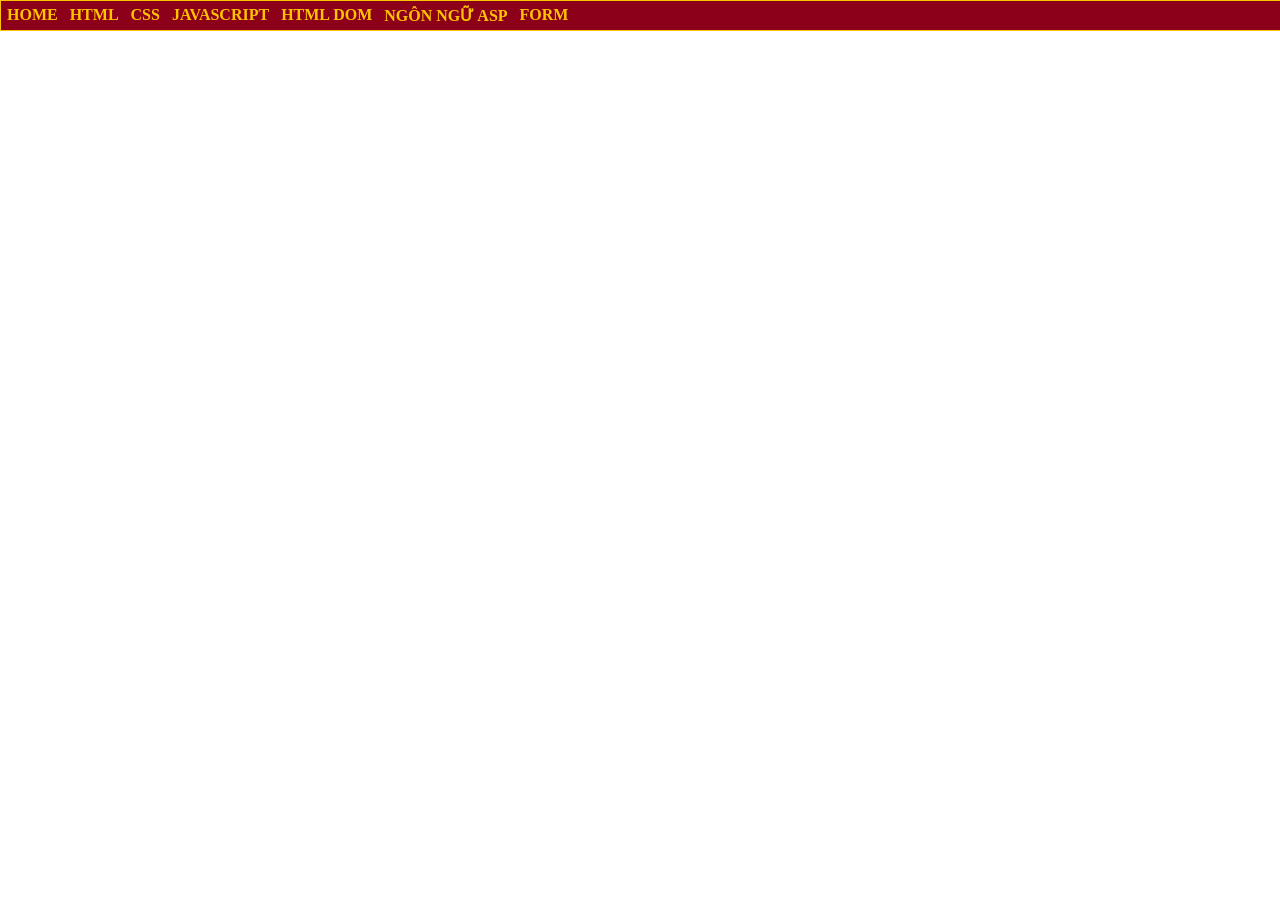
<file: index.html>
<html>
    <head>
        <title>Lê Trọng Phúc - K244161802</title>
        <style>
            @import url(CSS/main.css)
        </style>
    </head>
    <body>
        <div id="container">  
            <ul>
            <li> <a href="#">HOME</a></li>
            <li> <a href="#">HTML</a></li>
            <li> <a href="#">CSS</a>
                <ul>
                    <li> <a href="Ex42/ex42.html">Bài tập 42</a></li>
                    <li> <a href="ClientGet.html">Learn Form CSS</a></li>
             </ul>
            </li>
            <li> <a href="#">JAVASCRIPT</a>
             <ul>
                <li> <a href="Ex63/Ex63.html">Bài 63 - Đăng ký thành viên</a></li>
                <li> <a href="Ex64/Ex64.html">Bài 64 - Dynamic Table</a></li>
                <li> <a href="#">LESSON 03</a></li>
             </ul>
            </li>
            <li> <a href="#">HTML DOM</a></li>
            <li> <a href="#">NGÔN NGỮ ASP</a></li>
            <li> <a href="#">FORM</a>
             <ul>
                <li> <a href="Ex48/Ex48.html">Bài 48 - Registration</a></li>
                <li> <a href="Ex49/Ex49.html">Bài 49 - Online Classifieds Search Form</a></li>
                 <li> <a href="Ex50/Ex50.html">Bài 50 - DeLong Enterprises</a></li>
             </ul>
            </li>
            
            </ul>
            
            </div>
            
    </body>
</html>
</file>
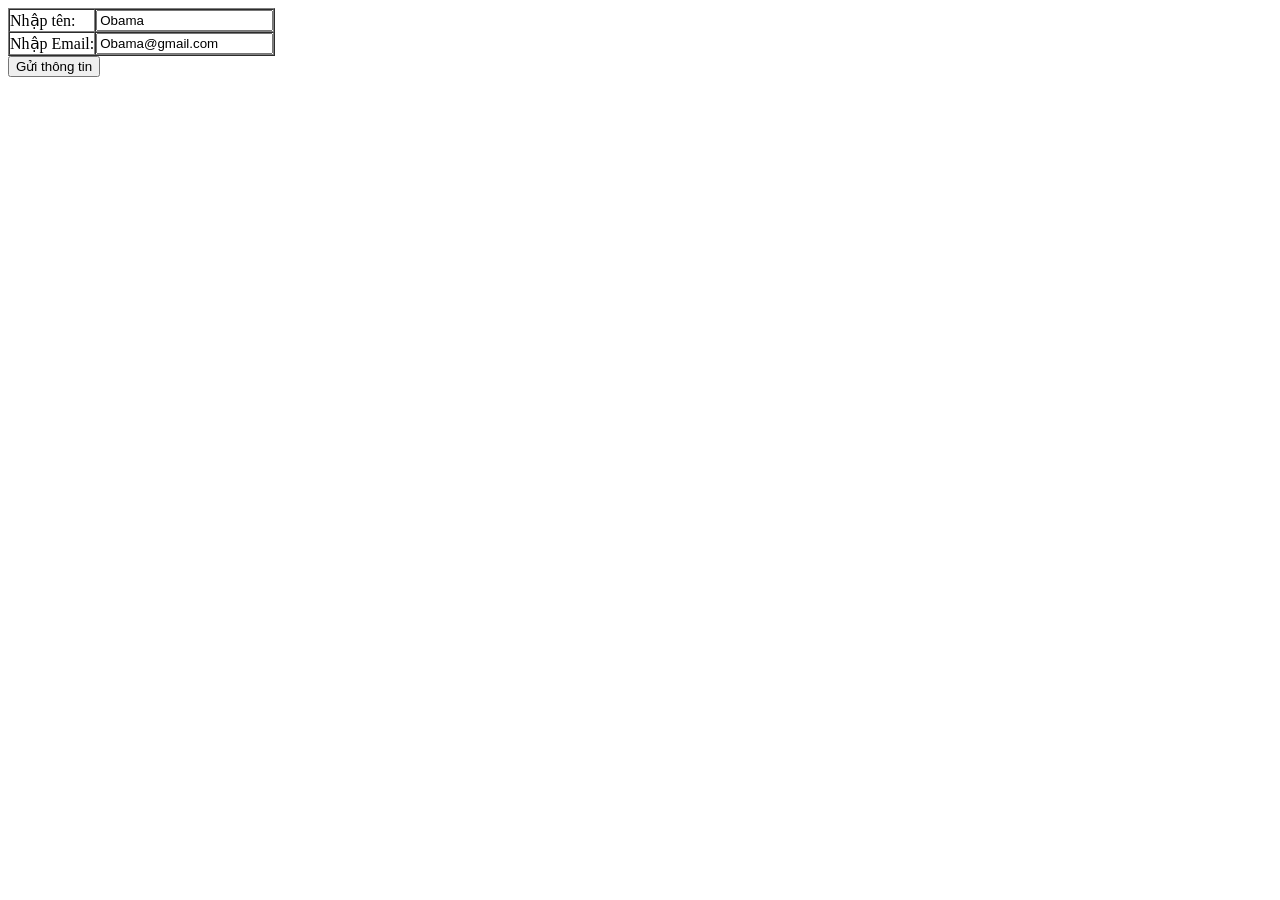
<file: ClientGet.html>
<html>
    <head>
        <title></title>
    </head>

    <body>
        <form action="SeverGet.html" method="get">
            <table border="1" cellpadding="0" cellspacing="0">
                <tr>
                    <td>Nhập tên:</td>
                    <td>
                        <input type="text" value="Obama" name="txtten" />
                    </td>
                </tr>

                <tr>
                    <td>Nhập Email:</td>
                    <td>
                        <input type="email" value="Obama@gmail.com" name="txtemail" />
                    </td>
                </tr>
            </table>

            <input type="submit" value="Gửi thông tin" />
        </form>
    </body>
</html>
</file>
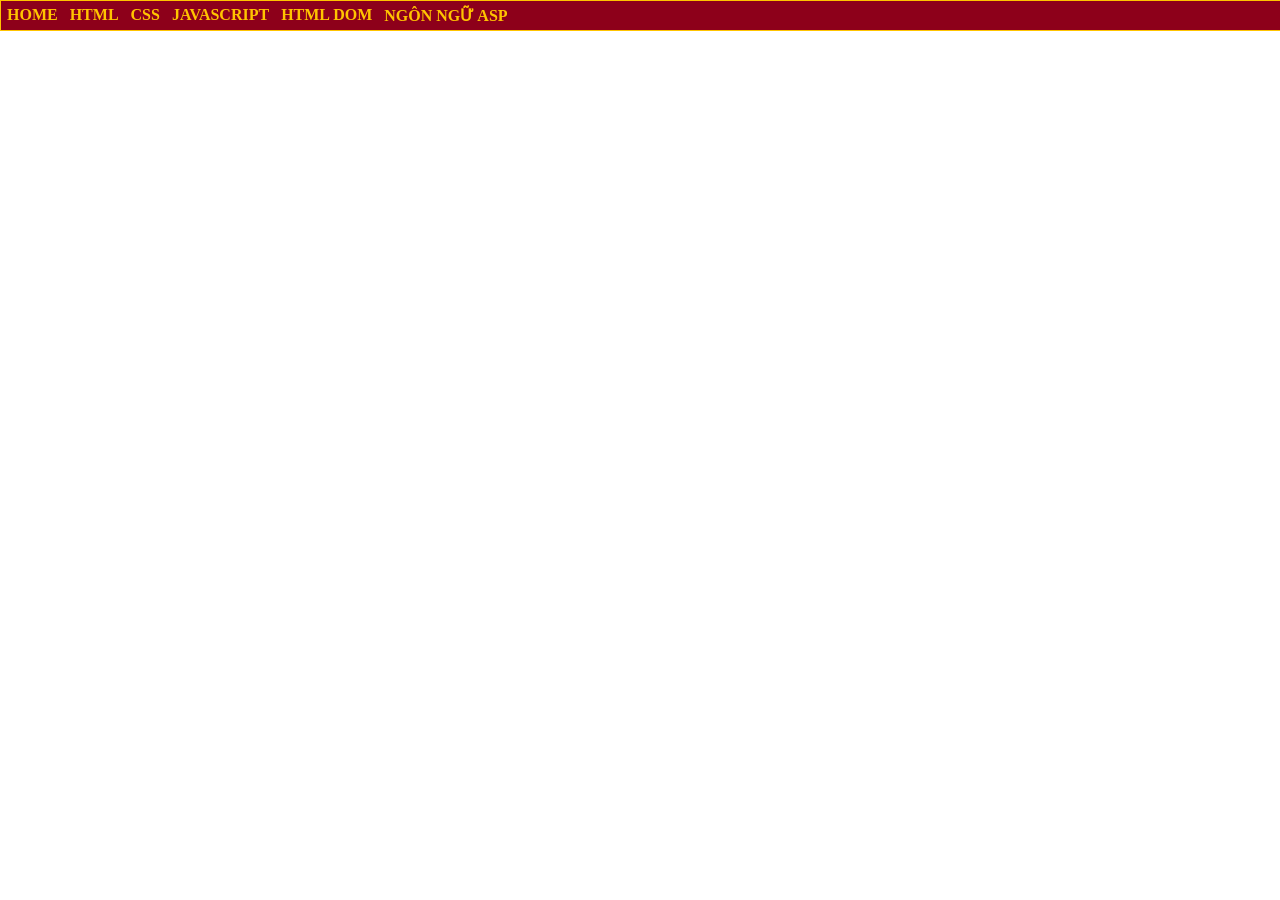
<file: home.html>
<html>
    <head>
        <title>Lê Trọng Phúc - K244161802</title>
        <style>
            @import url(CSS/main.css)
        </style>
    </head>
    <body>
        <div id="container">  
            <ul>
            <li> <a href="/CV/cv.html">HOME</a></li>
            <li> <a href="#">HTML</a></li>
            <li> <a href="#">CSS</a>
                <ul>
                 <li> <a href="#">CSS CĂN BẢN</a></li>
                 <li> <a href="#">GIAO DIỆN VỚI CSS</a></li>
                 <li> <a href="#">CSS NÂNG CAO</a></li>
             </ul>
            </li>
            <li> <a href="#">JAVASCRIPT</a>
             <ul>
                 <li> <a href="#">LESSON 01</a></li>
                 <li> <a href="#">LESSON 02</a></li>
                 <li> <a href="#">LESSON 03</a></li>
             </ul>
            </li>
            <li> <a href="#">HTML DOM</a></li>
            <li> <a href="#">NGÔN NGỮ ASP</a></li>
            
            
            </ul>
            
            </div>
            
    </body>
</html>
</file>
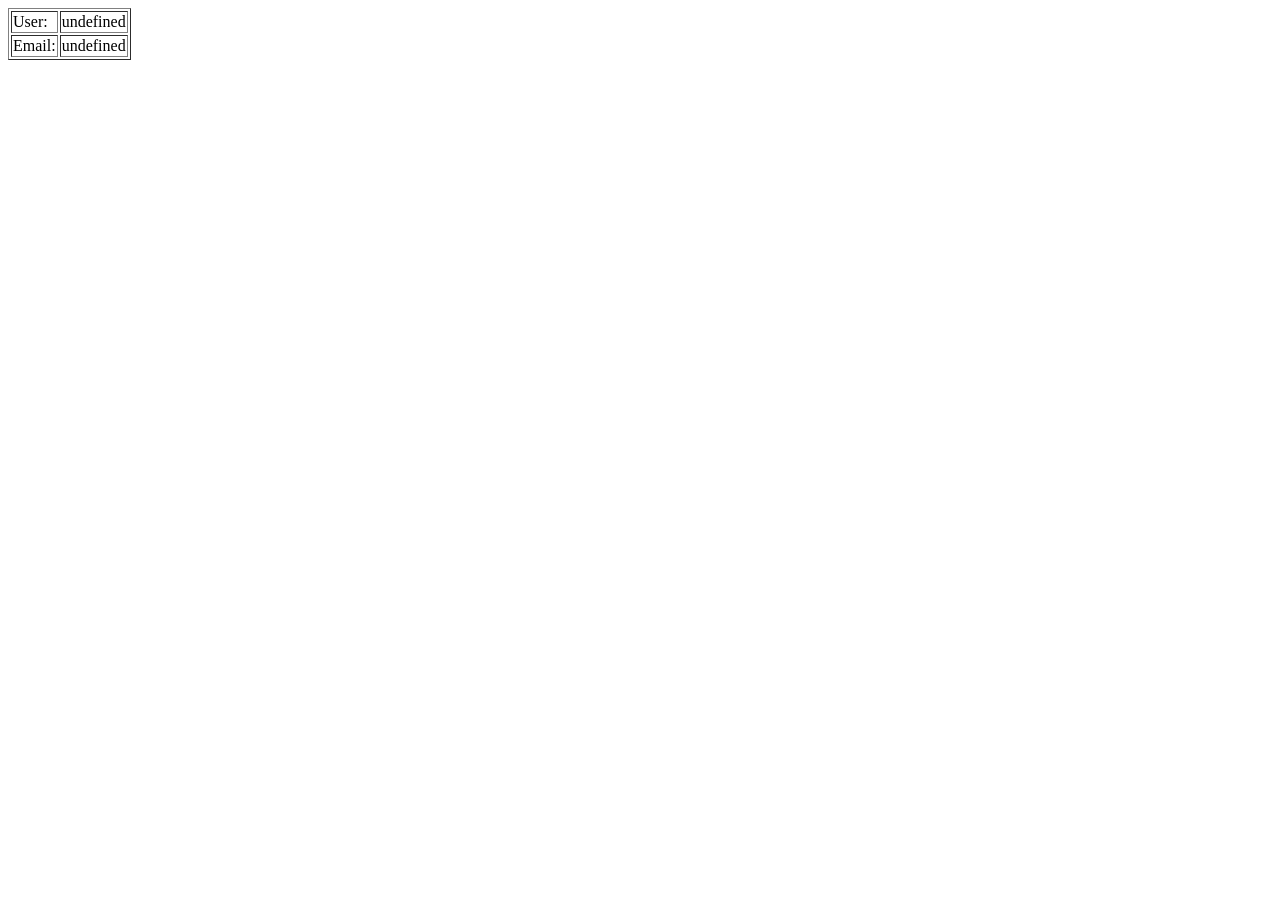
<file: SeverGet.html>
<html>
    <head>
        <meta charset="utf-8" />
        <title></title>
    
        <script>
            function getUrlVars() {
                var vars = {};
    
                var parts = window.location.href.replace(
                    /[?&]+([^=&]+)=([^&]*)/gi,
                    function (m, key, value) {
                        vars[key] = value;
                    }
                );
    
                return vars;
            }
    
            var ten = unescape(getUrlVars()["txtten"]);
            var email = unescape(getUrlVars()["txtemail"]);
        </script>
    </head>
    <body>

        <form>
            <table border="1">
                <tr>
                    <td>User:</td>
                    <td id="iduser"></td>
                </tr>
    
                <tr>
                    <td>Email:</td>
                    <td id="idemail"></td>
                </tr>
            </table>
        </form>
    
        <script>
            document.getElementById("iduser").innerHTML = ten;
            document.getElementById("idemail").innerHTML = email;
        </script>
    
    </body>
</html>
</file>
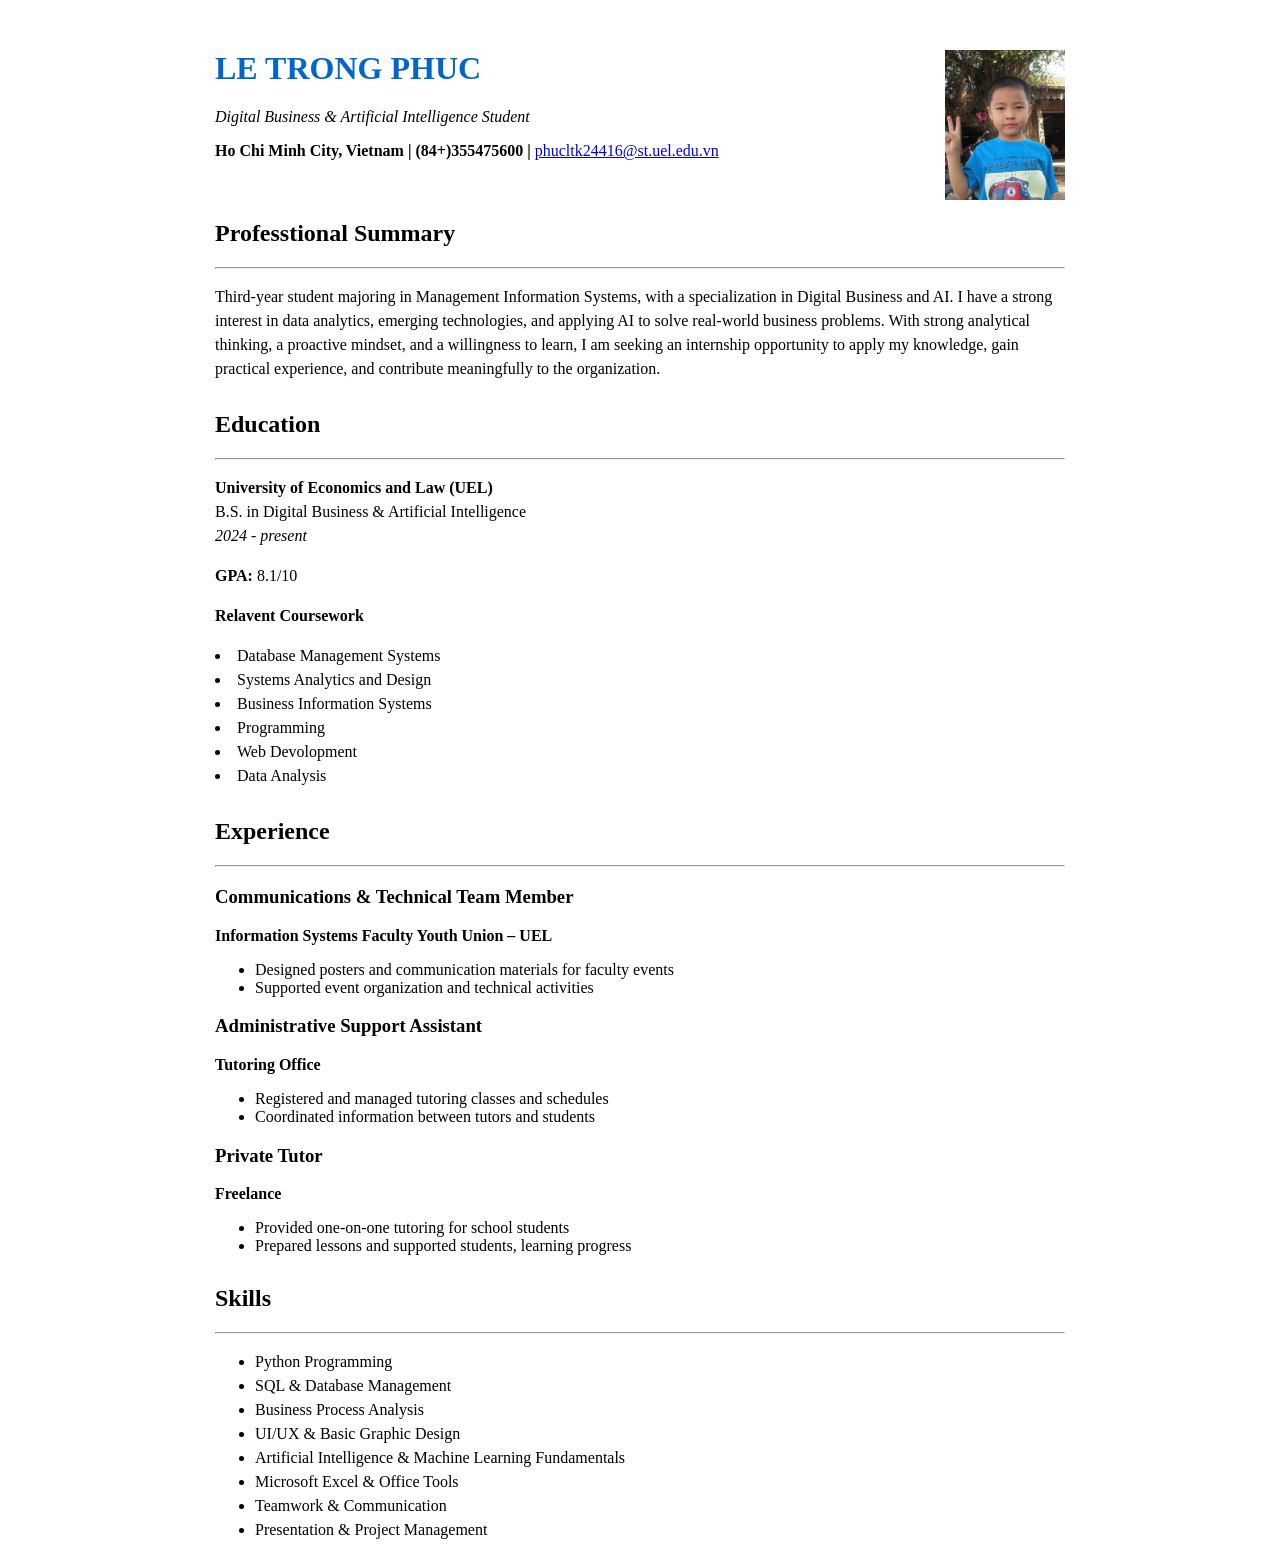
<file: CV/cv.html>
<html>
    <head>
        <title>My CV</title>
    </head>

    <body style="width: 850px; margin: auto; font-family: 'Times New Roman';">

        <!-- Phần thông tin cá nhân -->

        <div style="margin-top: 50px;">

             <img src="image/avatar.jpeg"
                 width="120"
                 height="150"
                 style="float: right; object-fit: cover;">

            <h1 style="color: #0066CC; font-family: 'Times New Roman';">
                LE TRONG PHUC
            </h1>

            <p style="font-style: italic;">
                Digital Business & Artificial Intelligence Student
            </p>

            <p>
                <b>Ho Chi Minh City, Vietnam | (84+)355475600 |</b>
                <a href="phucltk24416@st.uel.edu.vn">
                    phucltk24416@st.uel.edu.vn
                </a>
            </p>

        </div>


        <!-- Professtional Summary -->

        <div style="margin-top: 60px;">

            <h2>Professtional Summary</h2>

            <hr/>

            <p style="line-height: 1.5;">
                Third-year student majoring in Management Information Systems, 
                with a specialization in Digital Business and AI. I have a strong 
                interest in data analytics, emerging technologies, and applying AI 
                to solve real-world business problems. With strong analytical thinking,
                 a proactive mindset, and a willingness to learn, I am seeking an 
                 internship opportunity to apply my knowledge, gain practical experience, 
                 and contribute meaningfully to the organization.
            </p>

        </div>
        <!-- Education -->

        <div style="margin-top: 30px;">

            <h2>Education</h2>

            <hr/>
            <p style="line-height: 1.5;">
                <b>University of Economics and Law (UEL)</b><br>
                B.S. in Digital Business & Artificial Intelligence <br>
                <i> 2024 - present</i>
            </p>
            <p style="line-height: 1.5;">
                <b>GPA:</b> 8.1/10
            </p>
            <p style="line-height: 1.5;">
                <b>Relavent Coursework</b>
                <li style="line-height: 1.5;">
                    Database Management Systems
                </li>
                <li style="line-height: 1.5;">
                    Systems Analytics and Design
                </li>
                <li style="line-height: 1.5;">
                    Business Information Systems
                </li>
                <li style="line-height: 1.5;">
                    Programming
                </li>
                <li style="line-height: 1.5;">
                    Web Devolopment
                </li>
                <li style="line-height: 1.5;">
                    Data Analysis
                </li>
            </p>

        </div>


        <!-- Experience -->

        <div style="margin-top: 30px;">

            <h2>Experience</h2>

            <hr/>
            <h3>Communications & Technical Team Member</h3>
            <p><b>Information Systems Faculty Youth Union – UEL</b></p>

            <ul>
                <li>
                    Designed posters and communication materials for faculty events
                </li>

                <li>
                    Supported event organization and technical activities
                </li>
            </ul>
            <h3>Administrative Support Assistant</h3>
            <p><b>Tutoring Office</b></p>

            <ul>
                <li>
                    Registered and managed tutoring classes and schedules
                </li>

                <li>
                    Coordinated information between tutors and students
                </li>
            </ul>
            <h3>Private Tutor</h3>
            <p><b>Freelance</b></p>

            <ul>
                <li>
                    Provided one-on-one tutoring for school students
                </li>

                <li>
                    Prepared lessons and supported students, learning progress
                </li>
            </ul>
            



        </div>


        <!-- Skills -->

        <div style="margin-top: 30px;">

            <h2>Skills</h2>

            <hr/>

            <ul>
                <li style="line-height: 1.5;">Python Programming</li>
                <li style="line-height: 1.5;">SQL & Database Management</li>
                <li style="line-height: 1.5;">Business Process Analysis</li>
                <li style="line-height: 1.5;">UI/UX & Basic Graphic Design</li>
                <li style="line-height: 1.5;">Artificial Intelligence & Machine Learning Fundamentals</li>
                <li style="line-height: 1.5;">Microsoft Excel & Office Tools</li>
                <li style="line-height: 1.5;">Teamwork & Communication</li>
                <li style="line-height: 1.5;">Presentation & Project Management</li>
            </ul>

        </div>

    </body>
</html>
</file>
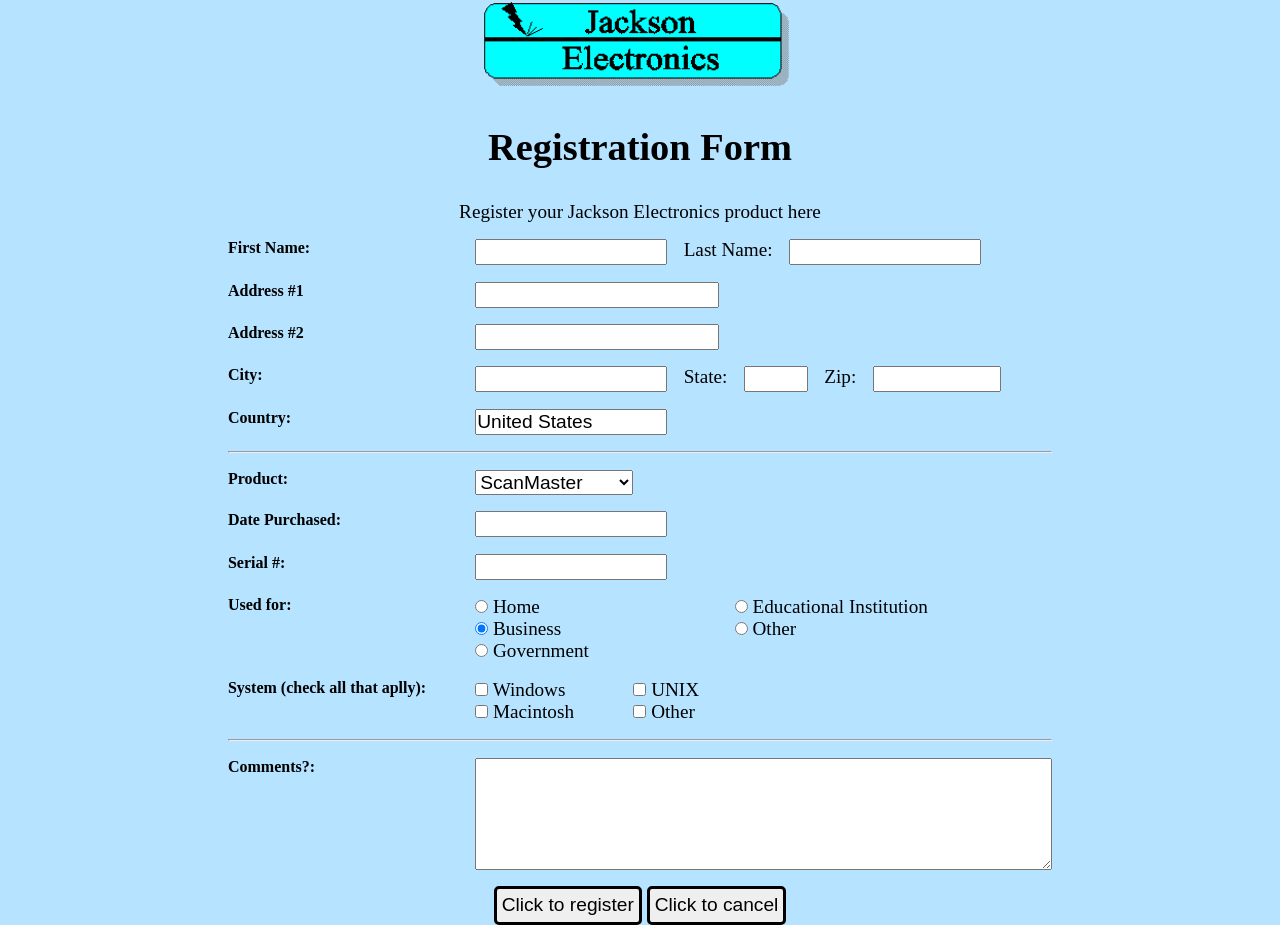
<file: Ex48/Ex48.html>
<html>
<head>
    <title>Lê Trọng Phúc - K244161802</title>
    <link rel="stylesheet" href="Ex48.css" />
    <script>
        function Register() {
            alert("Register successfully");
        }
        function Cancel() {
            document.getElementById("registerForm").reset();
        }
    </script>
</head>
<body>
    <form action="#" id="registerForm">
        <header>
            <img src="hinh/Jackson.gif" alt="Logo" />
            <h1>Registration Form</h1>
            <p>Register your Jackson Electronics product here</p>
        </header>
        <main class="container">
            <div class="container--item">
                <label class="form__label" for="">First Name:</label>
                <input type="text" name="firstname" id="firstname" />
                <label class="container__label" for="">Last Name:</label>
                <input type="text" name="lastname" id="lastname" />
            </div>
            <div class="container--item">
                <label class="form__label" for="address1">Address #1</label>
                <input type="text" name="address1" id="address1" />
            </div>
            <div class="container--item">
                <label class="form__label" for="address2">Address #2</label>
                <input type="text" name="address2" id="address2" />
            </div>
            <div class="container--item">
                <label class="form__label" for="">City:</label>
                <input type="text" name="city" id="city" />
                <label class= "container__label" for="">State:</label>
                <input type="text" name="state" id="state" />
                <label class="container__label" for="">Zip:</label>
                <input type="text" name="zip" id="zip" />
            </div>
            <div class="container--item">
                <label class="form__label" for="">Country:</label>
                <input type="text" name="country" id="country" value="United States" />
            </div>
            <hr>
            <div class="container--item">
                <label class="form__label" for="">Product:</label>
                <select name="Product">
                    <option>
                        ScanMaster
                    </option>
                    <option>
                        ScanMaster II
                    </option>
                    <option>
                        LaserPrint 1000
                    </option>
                    <option>
                        LaserPrint 5000
                    </option>
                    <option>
                        Print/Scan 150
                    </option>
                    <option>
                        Print/scan 250
                    </option>
                </select>
            </div>
            <div class="container--item">
                <label class="form__label" for="date_purchased">Date Purchased:</label><input type="text" name="date_purchased" id="date_purchased" />
            </div>
            <div class="container--item">
                <label class="form__label" for="">Serial #:</label>
                <input type="text" name="serial" id="serial" />
            </div>
            <div class="container--item">
                <label class="form__label" for="">Used for:</label>

                <div class="container--item__radio">
                    <div>
                        <input type="radio" name="Used for" id="home" />
                        <label for="home">Home</label>
                    </div>

                    <div>
                        <input type="radio" name="Used for" id="education" />
                        <label for="education">Educational Institution</label>
                    </div>

                    <div>
                        <input type="radio" name="Used for" id="business" checked />
                        <label for="business">Business</label>
                    </div>

                    <div>
                        <input type="radio" name="Used for" id="other__radio" />
                        <label for="other__radio">Other</label>
                    </div>
                    <div>
                        <input type="radio" name="Used for" id="government" />
                        <label for="government">Government</label>
                    </div>
                </div>
            </div>
            <div class="container--item">
                <label class="form__label" for="">System (check all that aplly):</label>
                <div class="container--item__checkbox">
                    <div>
                        <input type="checkbox" name="windows" id="windows" />
                        <label for="windows">Windows</label>
                    </div>
                    <div>
                        <input type="checkbox" name="unix" id="unix" />
                        <label for="unix">UNIX</label>
                    </div>
                    <div>
                        <input type="checkbox" name="macintosh" id="macintosh" />
                        <label for="macintosh">Macintosh</label>
                    </div>
                    <div>
                        <input type="checkbox" name="other" id="other__checkbox" />
                        <label for="other__checkbox">Other</label>
                    </div>
                </div>
            </div>
            <hr>
            <div class="container--item">
                <label class="form__label" for="comment">Comments?:</label>
                <textarea rows="5" cols="60" name="comment" id="comment"></textarea>
            </div>
            <div class="container--item__button">
                <button type="button" onclick="Register()">Click to register</button>
                <button type="button" onclick="Cancel()">Click to cancel</button>
            </div>
        </main>
    </form>
</body>
</html>
</file>
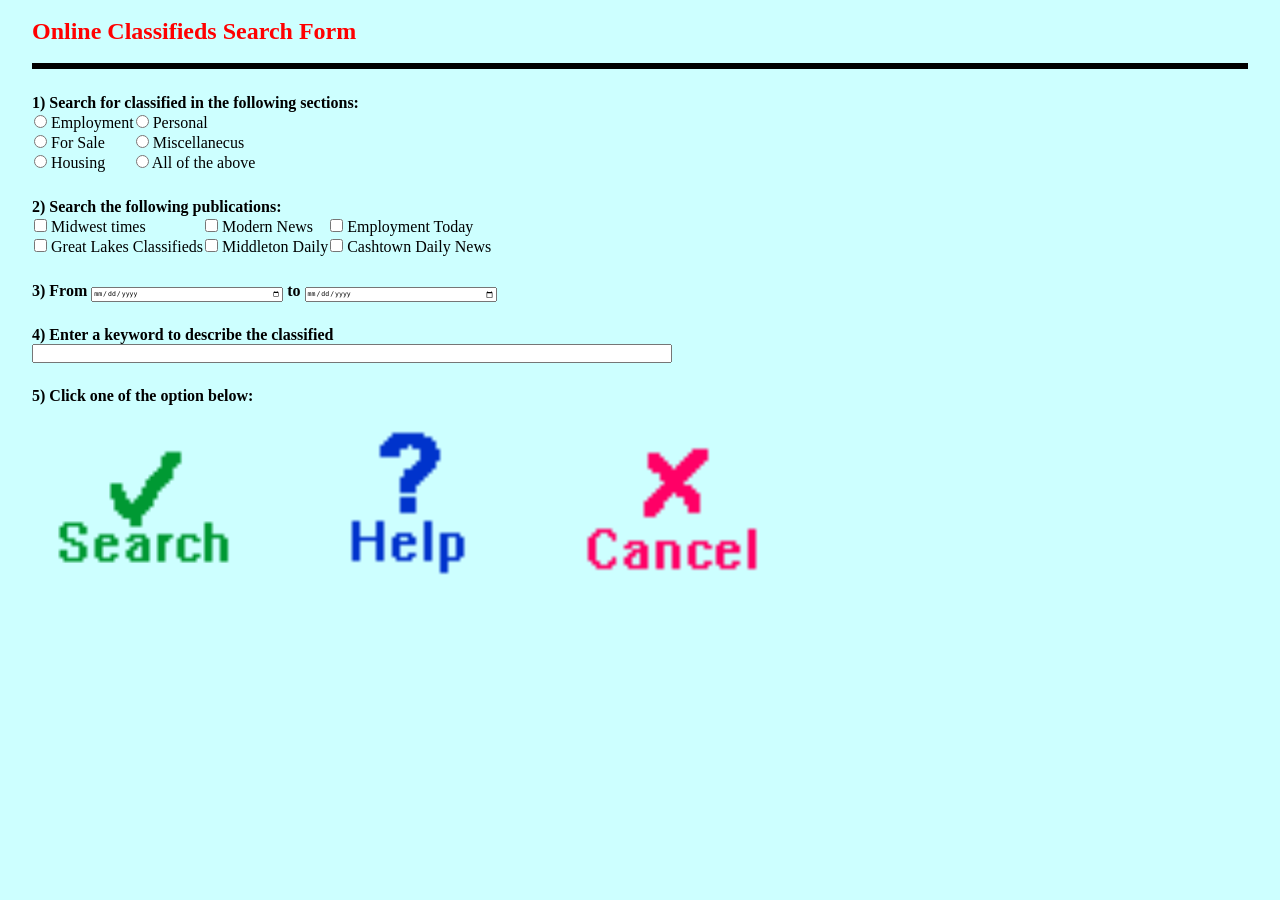
<file: Ex49/Ex49.html>
<html>
<head>
    <meta charset="utf-8" />
    <title>Lê Trọng Phúc - K244161802</title>
    <link rel="stylesheet" href="Ex49.css" />
    <script>
        var dateObj = new Date();
        document.getElementById('startdate').value = dateObj.toISOString().slice(0, 10);
        document.getElementById('enddate').value = dateObj.toISOString().slice(0, 10);

        function Clear() {
            document.getElementById("classifield").reset();
            // window.close();
            // window.open(window.location.href.split('?')[0]);
        }

        function Search() {
            let a = document.getElementById('keywords').value;
            let url = "https://www.google.com" + "/search?q=" + a
            window.open(url, '_blank', 'location=yes,height=570,width=520,scrollbars=yes,status=yes').focus();
        }

        function Help() {
            window.open("https://support.google.com", '_blank').focus();
        }
    </script>
</head>
<body>
    <form action="" id="classifield">
        <header>
            <h1>Online Classifieds Search Form</h1>
        </header>
        <hr />
        <main>
            <ol>
                <li>
                    Search for classified in the following sections:
                    <table>
                        <tr>
                            <td>
                                <input type="radio"
                                       name="type"
                                       id="radio_1"
                                       value="employment" />
                                <label for="radio_1">Employment</label>
                            </td>
                            <td>
                                <input type="radio"
                                       name="type"
                                       id="radio_2"
                                       value="personal" />
                                <label for="radio_2">Personal</label>
                            </td>
                        </tr>
                        <tr>
                            <td>
                                <input type="radio"
                                       name="type"
                                       id="radio_3"
                                       value="sale" />
                                <label for="radio_3">For Sale</label>
                            </td>
                            <td>
                                <input type="radio"
                                       name="type"
                                       id="radio_4"
                                       value="miscellanecus" />
                                <label for="radio_4">Miscellanecus</label>
                            </td>
                        </tr>
                        <tr>
                            <td>
                                <input type="radio"
                                       name="type"
                                       id="radio_5"
                                       value="housing" />
                                <label for="radio_5">Housing</label>
                            </td>
                            <td>
                                <input type="radio" name="type" id="radio_6" value="all" />
                                <label for="radio_6">All of the above</label>
                            </td>
                        </tr>
                    </table>
                </li>
                <li>
                    Search the following publications:
                    <table>
                        <tr>
                            <td>
                                <input type="checkbox"
                                       name="checkbox_1"
                                       id="checkbox_1" />
                                <label for="checkbox_1">Midwest times</label>
                            </td>
                            <td>
                                <input type="checkbox" name="checkbox_2" id="checkbox_2" />
                                <label for="checkbox_2">Modern News</label>
                            </td>
                            <td>
                                <input type="checkbox" name="checkbox_3" id="checkbox_3" />
                                <label for="checkbox_3">Employment Today</label>
                            </td>
                        </tr>
                        <tr>
                            <td>
                                <input type="checkbox"
                                       name="checkbox_4"
                                       id="checkbox_4" />
                                <label for="checkbox_4">Great Lakes Classifieds</label>
                            </td>
                            <td>
                                <input type="checkbox" name="checkbox_5" id="checkbox_5" />
                                <label for="checkbox_5">Middleton Daily</label>
                            </td>
                            <td>
                                <input type="checkbox" name="checkbox_6" id="checkbox_6" />
                                <label for="checkbox_6">Cashtown Daily News</label>
                            </td>
                        </tr>
                    </table>
                </li>
                <li>
                    From
                    <input type="date" name="startdate" id="startdate" />
                    to
                    <input type="date" name="enddate" id="enddate" />
                </li>
                <li>
                    Enter a keyword to describe the classified
                    <br />
                    <input type="text" name="keywords" id="keywords" />
                </li>
                <li>
                    Click one of the option below:
                    <br />
                    <button type="button" id="search" title="Search" alt="Search" onclick="Search()">

                    </button>
                        <button type="button" id="help" title="Help" alt="Help" onclick="Help()">

                        </button>
                            <button type="button" title="Cancel" id="cancel" alt="Cancel" onclick="Clear()">
                            </button>
                </li>
            </ol>
        </main>
    </form>
</body>
</html>
</file>
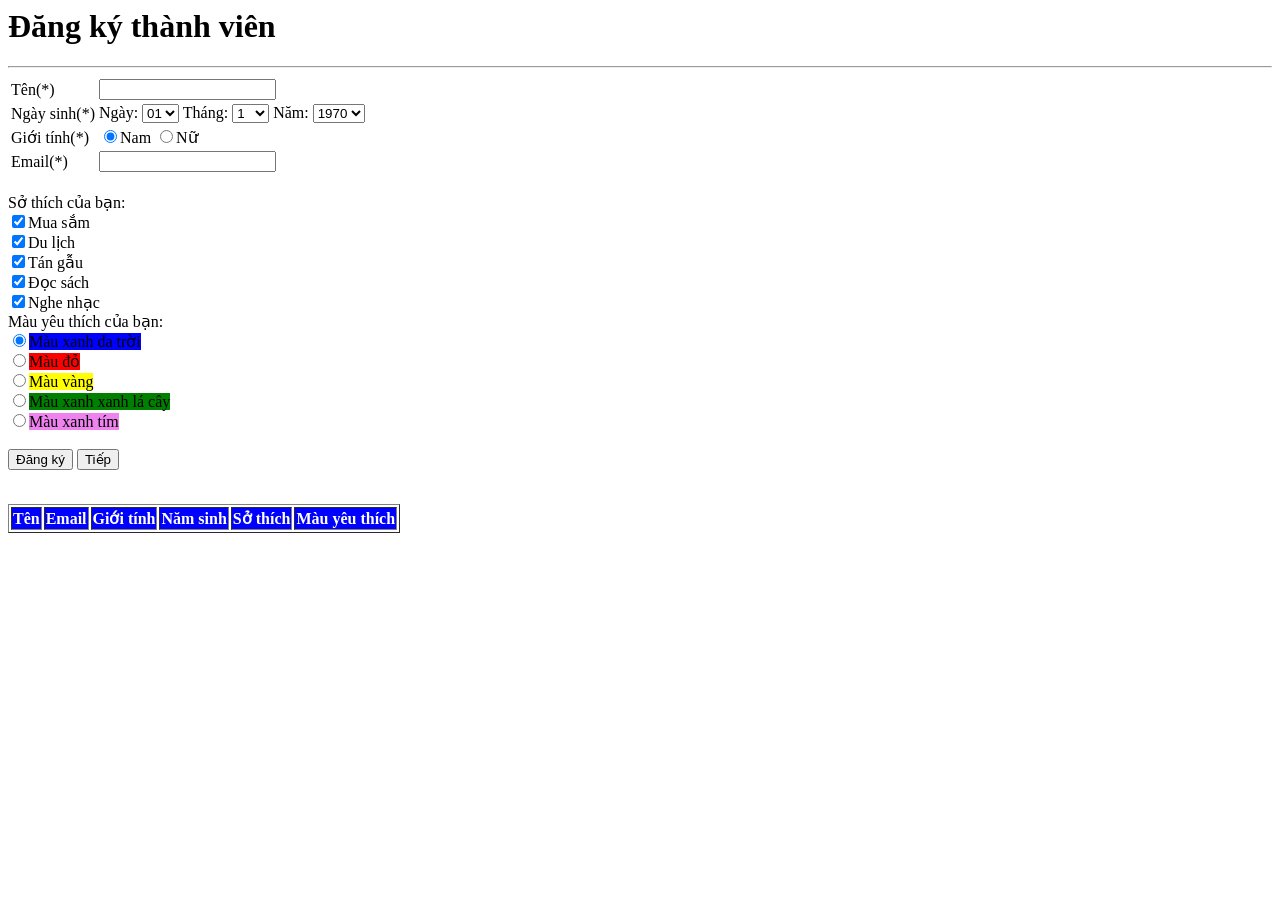
<file: Ex63/Ex63.html>
<html>
    <head>
        <title>Đăng ký thành viên - Lê Trọng Phúc</title>
        <script>
            function loadDays() {
                var sel_day = document.getElementById("sel_day");
                for (var i = 1; i <= 31; i++) {
                    var option = document.createElement("option");
                    option.value = i < 10 ? "0" + i : i;
                    option.text = i < 10 ? "0" + i : i;
                    sel_day.appendChild(option);
                }
            }
            function loadMonths() {
                var sel_month = document.getElementById("sel_month");
                for (var i = 1; i <= 12; i++) {
                    var option = document.createElement("option");
                    option.value = i < 10 ? "0" + i : i;
                    option.text = i;
                    sel_month.appendChild(option);
                }
            }
            function loadYears() {
                var sel_year = document.getElementById("sel_year");
                var currentYear = new Date().getFullYear();
                for (var i = 1900; i <= currentYear; i++) {
                    var option = document.createElement("option");
                    option.value = i;
                    option.text = i;
                    sel_year.appendChild(option);
                }
                sel_year.value = 1970;
            }
        </script>
    </head>
    <body>
        <h1>Đăng ký thành viên</h1>
        <hr>
        <form id="frm_member" name="frm_member">
            <table>
                <tr>
                    <td>Tên(*)</td>
                    <td><input type="text" id="txtName"></td>
                </tr>
                <tr>
                    <td>Ngày sinh(*)</td>
                    <td>
                        Ngày: <select id="sel_day"></select>
                        Tháng: <select id="sel_month"></select>
                        Năm: <select id="sel_year"></select>
                    </td>
                </tr>
                <tr>
                    <td>Giới tính(*)</td>
                    <td>
                        <input type="radio" name="rad_gender" value="Nam" checked>Nam
                        <input type="radio" name="rad_gender" value="Nữ">Nữ
                    </td>
                </tr>
                <tr>
                    <td>Email(*)</td>
                    <td><input type="text" id="txtEmail"></td>
                </tr>
            </table>
            <br>
            Sở thích của bạn:<br>
            <input type="checkbox" name="chk_sothich" value="Mua sắm" checked>Mua sắm<br>
            <input type="checkbox" name="chk_sothich" value="Du lịch" checked>Du lịch<br>
            <input type="checkbox" name="chk_sothich" value="Tán gẫu" checked>Tán gẫu<br>
            <input type="checkbox" name="chk_sothich" value="Đọc sách" checked>Đọc sách<br>
            <input type="checkbox" name="chk_sothich" value="Nghe nhạc" checked>Nghe nhạc<br>
            Màu yêu thích của bạn:<br>
            <input type="radio" name="rad_mau" value="Màu xanh da trời" checked><span style="background-color: blue;">Màu xanh da trời</span><br>
            <input type="radio" name="rad_mau" value="Màu đỏ"><span style="background-color: red;">Màu đỏ</span><br>
            <input type="radio" name="rad_mau" value="Màu vàng"><span style="background-color: yellow;">Màu vàng</span><br>
            <input type="radio" name="rad_mau" value="Màu xanh xanh lá cây"><span style="background-color: green;">Màu xanh xanh lá cây</span><br>
            <input type="radio" name="rad_mau" value="Màu xanh tím"><span style="background-color: violet;">Màu xanh tím</span><br>
            <br>
            <input type="button" value="Đăng ký" onclick="dangKy()">
            <input type="button" value="Tiếp" onclick="tiep()">
        </form>
        <br>
        <table border="1">
            <thead>
                <tr style="background-color: blue; color: white;">
                    <th>Tên</th>
                    <th>Email</th>
                    <th>Giới tính</th>
                    <th>Năm sinh</th>
                    <th>Sở thích</th>
                    <th>Màu yêu thích</th>
                </tr>
            </thead>
            <tbody id="tblMember"></tbody>
        </table>
        <script>
            loadDays();
            loadMonths();
            loadYears();

            function kiemTraEmail(email) {
                var mau = /^[a-zA-Z0-9._-]+@[a-zA-Z0-9-]+(\.[a-zA-Z0-9-]+)+$/;
                return mau.test(email);
            }
            function layGioiTinh() {
                var rads = document.getElementsByName("rad_gender");
                for (var i = 0; i < rads.length; i++) {
                    if (rads[i].checked) {
                        return rads[i].value;
                    }
                }
                return "";
            }
            function laySoThich() {
                var chks = document.getElementsByName("chk_sothich");
                var ds = [];
                for (var i = 0; i < chks.length; i++) {
                    if (chks[i].checked) {
                        ds.push(chks[i].value);
                    }
                }
                return ds.join(", ");
            }
            function layMau() {
                var rads = document.getElementsByName("rad_mau");
                for (var i = 0; i < rads.length; i++) {
                    if (rads[i].checked) {
                        return rads[i].value;
                    }
                }
                return "";
            }
            function dangKy() {
                var name = document.getElementById("txtName").value;
                var email = document.getElementById("txtEmail").value;
                var day = document.getElementById("sel_day").value;
                var month = document.getElementById("sel_month").value;
                var year = document.getElementById("sel_year").value;

                if (name.trim() == "") {
                    alert("Tên không được bỏ trống!");
                    document.getElementById("txtName").focus();
                    return;
                }
                if (!kiemTraEmail(email)) {
                    alert("Email không hợp lệ!");
                    document.getElementById("txtEmail").focus();
                    return;
                }

                var tblMember = document.getElementById("tblMember");
                var row = tblMember.insertRow();
                var cell1 = row.insertCell(0);
                var cell2 = row.insertCell(1);
                var cell3 = row.insertCell(2);
                var cell4 = row.insertCell(3);
                var cell5 = row.insertCell(4);
                var cell6 = row.insertCell(5);
                cell1.innerHTML = name;
                cell2.innerHTML = email;
                cell3.innerHTML = layGioiTinh();
                cell4.innerHTML = day + "/" + month + "/" + year;
                cell5.innerHTML = laySoThich();
                cell6.innerHTML = layMau();

                // sự kiện mouse over, mouse out cho dòng
                row.onmouseover = function () {
                    this.style.backgroundColor = "yellow";
                };
                row.onmouseout = function () {
                    this.style.backgroundColor = "white";
                };
            }
            function tiep() {
                document.getElementById("frm_member").reset();
                document.getElementById("sel_year").value = 1970;
                document.getElementById("txtName").focus();
            }
        </script>
    </body>
</html>
</file>
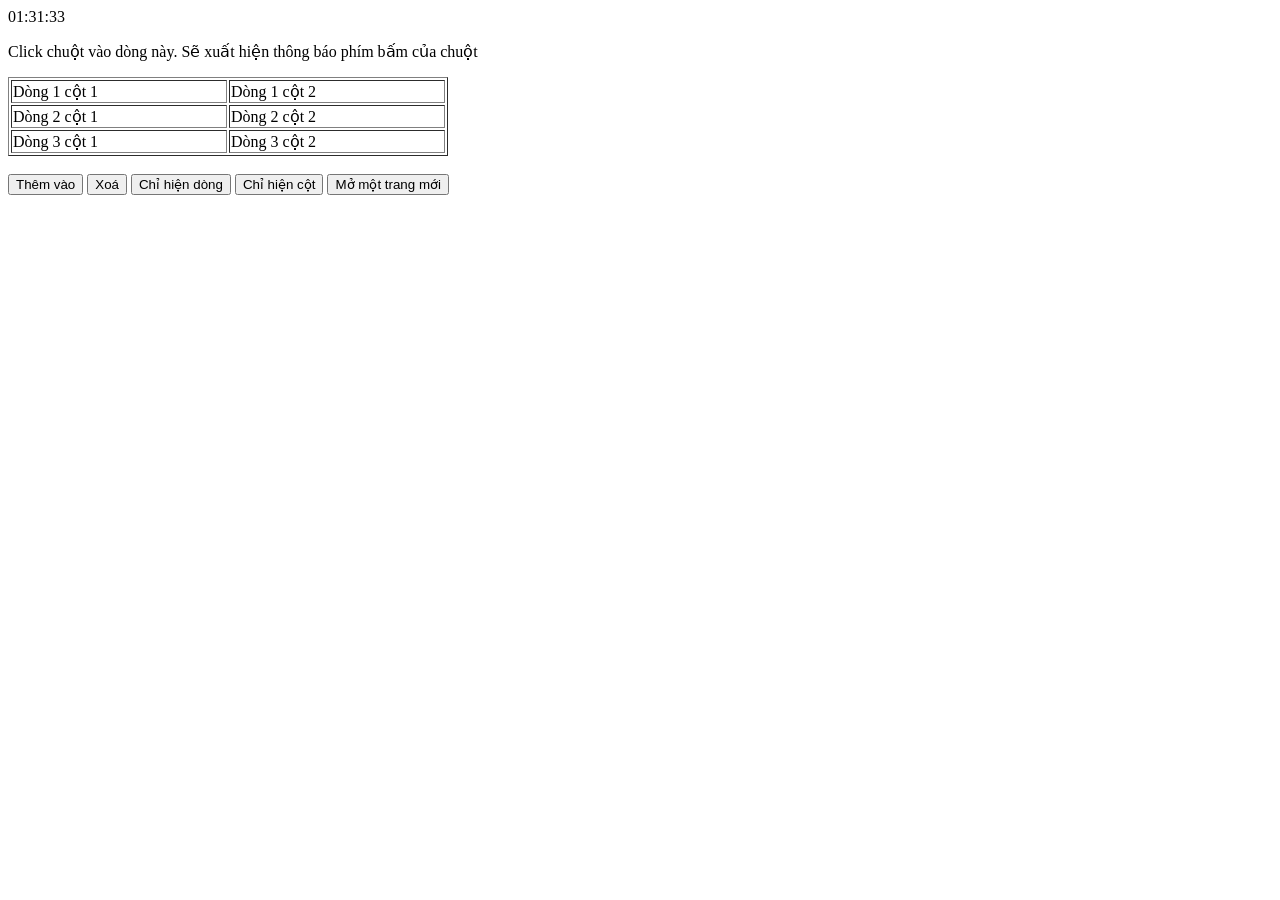
<file: Ex64/Ex64.html>
<html>
    <head>
        <title>Dynamic Table - Lê Trọng Phúc</title>
        <script>
            function hienThiGio() {
                var now = new Date();
                var gio = now.getHours();
                var phut = now.getMinutes();
                var giay = now.getSeconds();
                if (gio < 10) gio = "0" + gio;
                if (phut < 10) phut = "0" + phut;
                if (giay < 10) giay = "0" + giay;
                document.getElementById("divClock").innerHTML = gio + ":" + phut + ":" + giay;
            }
            function xuLyChuot(event) {
                if (event.button == 0) {
                    alert("Bạn vừa nhấn chuột trái");
                } else if (event.button == 2) {
                    alert("Bạn vừa nhấn chuột phải");
                }
            }
            function toMauDong(row) {
                if (row.style.backgroundColor == "red") {
                    row.style.backgroundColor = "";
                } else {
                    row.style.backgroundColor = "red";
                }
            }
            function themDong() {
                var table = document.getElementById("tblDynamic");
                var row = table.insertRow(0);
                var cell1 = row.insertCell(0);
                var cell2 = row.insertCell(1);
                cell1.innerHTML = "Thêm dòng mới ở đây";
                cell2.innerHTML = "Thêm dòng mới ở đây";
                row.onclick = function () {
                    toMauDong(this);
                };
            }
            function xoaDong() {
                var table = document.getElementById("tblDynamic");
                // duyệt từ dưới lên để xóa không bị lệch chỉ số
                for (var i = table.rows.length - 1; i >= 0; i--) {
                    if (table.rows[i].style.backgroundColor == "red") {
                        table.deleteRow(i);
                    }
                }
            }
            function chiHienDong() {
                var table = document.getElementById("tblDynamic");
                alert("Số dòng của Table: " + table.rows.length);
            }
            function chiHienCot() {
                var table = document.getElementById("tblDynamic");
                if (table.rows.length > 0) {
                    alert("Số cột của Table: " + table.rows[0].cells.length);
                } else {
                    alert("Table chưa có dòng nào");
                }
            }
            function moTrangMoi() {
                window.open("https://tranduythanh.com");
            }
        </script>
    </head>
    <body>
        <div id="divClock"></div>
        <p onmousedown="xuLyChuot(event)">Click chuột vào dòng này. Sẽ xuất hiện thông báo phím bấm của chuột</p>
        <table border="1" id="tblDynamic" width="440">
            <tr onclick="toMauDong(this)">
                <td>Dòng 1 cột 1</td>
                <td>Dòng 1 cột 2</td>
            </tr>
            <tr onclick="toMauDong(this)">
                <td>Dòng 2 cột 1</td>
                <td>Dòng 2 cột 2</td>
            </tr>
            <tr onclick="toMauDong(this)">
                <td>Dòng 3 cột 1</td>
                <td>Dòng 3 cột 2</td>
            </tr>
        </table>
        <br>
        <button onclick="themDong()">Thêm vào</button>
        <button onclick="xoaDong()">Xoá</button>
        <button onclick="chiHienDong()">Chỉ hiện dòng</button>
        <button onclick="chiHienCot()">Chỉ hiện cột</button>
        <button onclick="moTrangMoi()">Mở một trang mới</button>
        <script>
            hienThiGio();
            setInterval(hienThiGio, 1000);
        </script>
    </body>
</html>
</file>
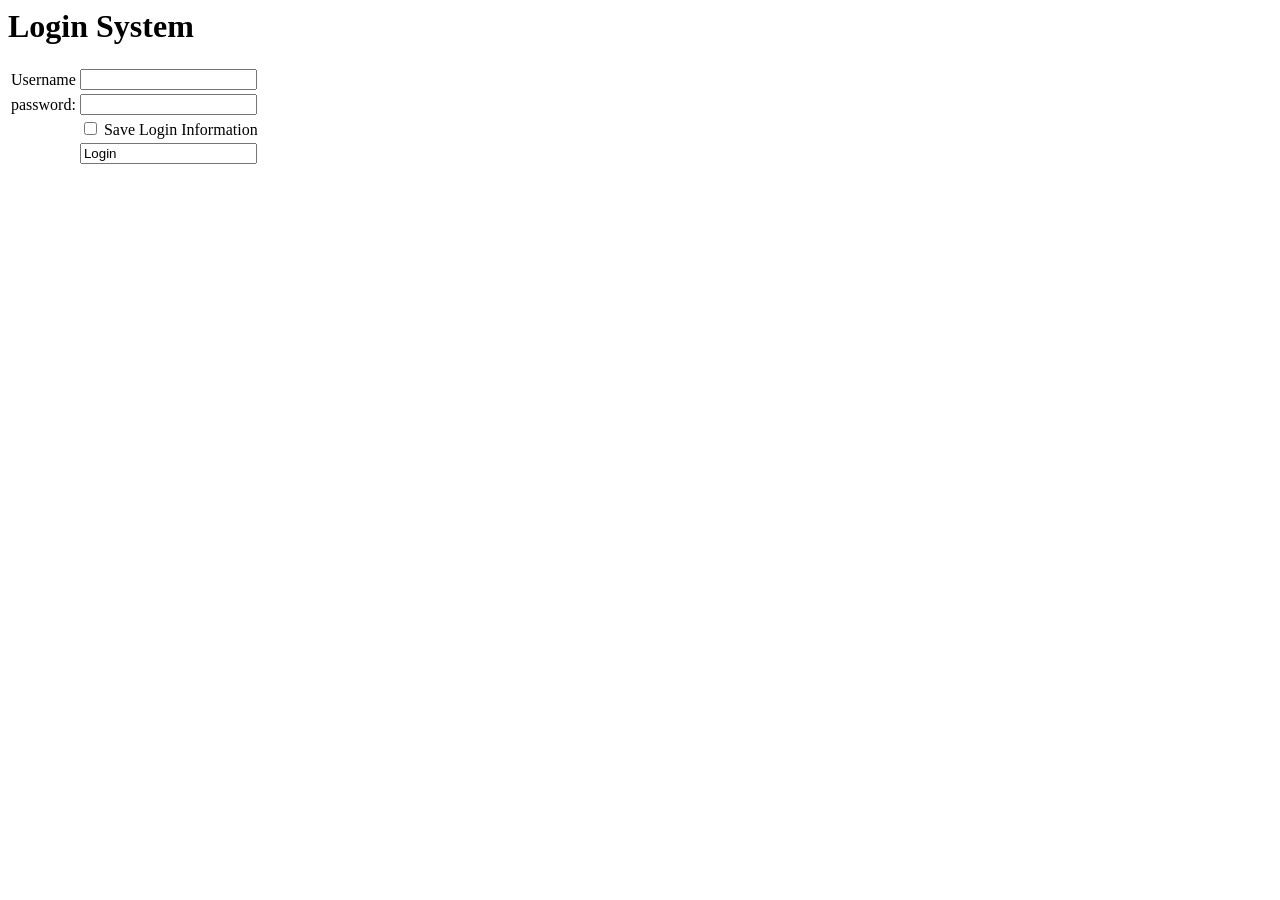
<file: LearnForm/login.html>
<html>
    <head>
        <title>Login System</title>
    </head>
    <body>
        <form action="https://tranduythanh.com"
            method="get">
            <h1>Login System</h1>
            <table>
                <tr>
                    <td>
                        <label for="username">Username</label>
                    </td>
                    <td><input type="text" name="username" id="username"></td>

                </tr>
                <tr>
                    <td><label for="password:">password:</label></td>

                    <td><input type="password" name="password" id="password:"></td>

                </tr>
                <tr>
                    <td>
                        &nbsp;
                    </td>
                    <td>
                        <input type="checkbox" name="saveinfor" id="saveinfor"/>
                        Save Login Information
                    </td>
                </tr>
                <tr>
                    <td>
                        &nbsp;
                    </td>
                    <td><input tupe="submit" value="Login"></td>
                </tr>

            </table>
        </form>
    </body>
</html>
</file>
<file: Ex48/Ex48.css>
* {
    padding: 0;
    margin: 0;
    font-size: 1.5vw;
}

form {
    width: 100%;
    height: auto;
    display: flex;
    flex-direction: column;
    background-color: rgb(182, 227, 255);
}

header {
    text-align: center;
}

img {
    width: 25%;
    height: auto;
}

h1 {
    margin: 2.5% 0;
    font-size: 3vw;
}

main {
    margin: 0 auto;
}

.container--item {
    display: flex;
    flex-direction: row;
    justify-content: flex-start;
    white-space: nowrap;
    margin: 2% 0;
}

.form__label {
    min-width: 30%;
    font-weight: bold;
    font-size: 1.25vw;
}

.container--item__button {
    text-align: center;
}

.container--item__radio {
    display: flex;
    flex-direction: row;
    flex-wrap: wrap;
}

    .container--item__radio > div {
        flex: 1;
        min-width: 40%;
    }

.container--item__checkbox {
    display: flex;
    flex-direction: row;
    flex-wrap: wrap;
}

    .container--item__checkbox > div {
        flex: 1;
        min-width: 50%;
    }

.container__label {
    margin: 0 2%;
}

#state {
    width: 5vw;
    height: auto;
}

#zip {
    width: 10vw;
    height: auto;
}

#firstname, #lastname {
    width: 15vw;
}

textarea {
    width: 100%;
    height: auto;
}

#city {
    width: 15vw;
}

#country {
    width: 15vw;
}

#date_purchased {
    width: 15vw;
}

#serial {
    width: 15vw;
}

button {
    border: solid;
    border-radius: 5px;
    padding: 5px;
    width: auto;
    height: 3vw;
    flex-wrap: nowrap;
}
</file>
<file: Ex49/Ex49.css>
* {
    margin: 0;
    padding: 0;
}

body {
    background-color: rgb(205, 255, 255);
}

form {
    width: 95%;
    margin: 0 auto;
}
/* Header */
h1 {
    color: red;
    margin: 1.5% 0;
    font-size: 1.5em;
}

hr {
    border: solid black;
}
/* Body */
ol {
    list-style-position: inside;
}

li {
    list-style-type: none;
    counter-increment: step-counter;
    font-weight: bold;
    margin: 2% 0;
}

    li::before {
        content: counter(step-counter) ")";
    }

td > label {
    font-size: medium;
}

#keywords {
    width: 50vw;
    height: auto;
}

#startdate, #enddate {
    width: 15vw;
    height: auto;
    font-size: .5em;
}

#search {
    background-image: url(hinh/Search.gif);
}

#help {
    background-image: url(hinh/Help.gif);
}

#cancel {
    background-image: url(hinh/Cancel.gif);
}

button {
    width: 20vw;
    height: 20vh;
    background-color: transparent;
    background-repeat: no-repeat;
    background-size: contain;
    border-style: none;
}
</file>
